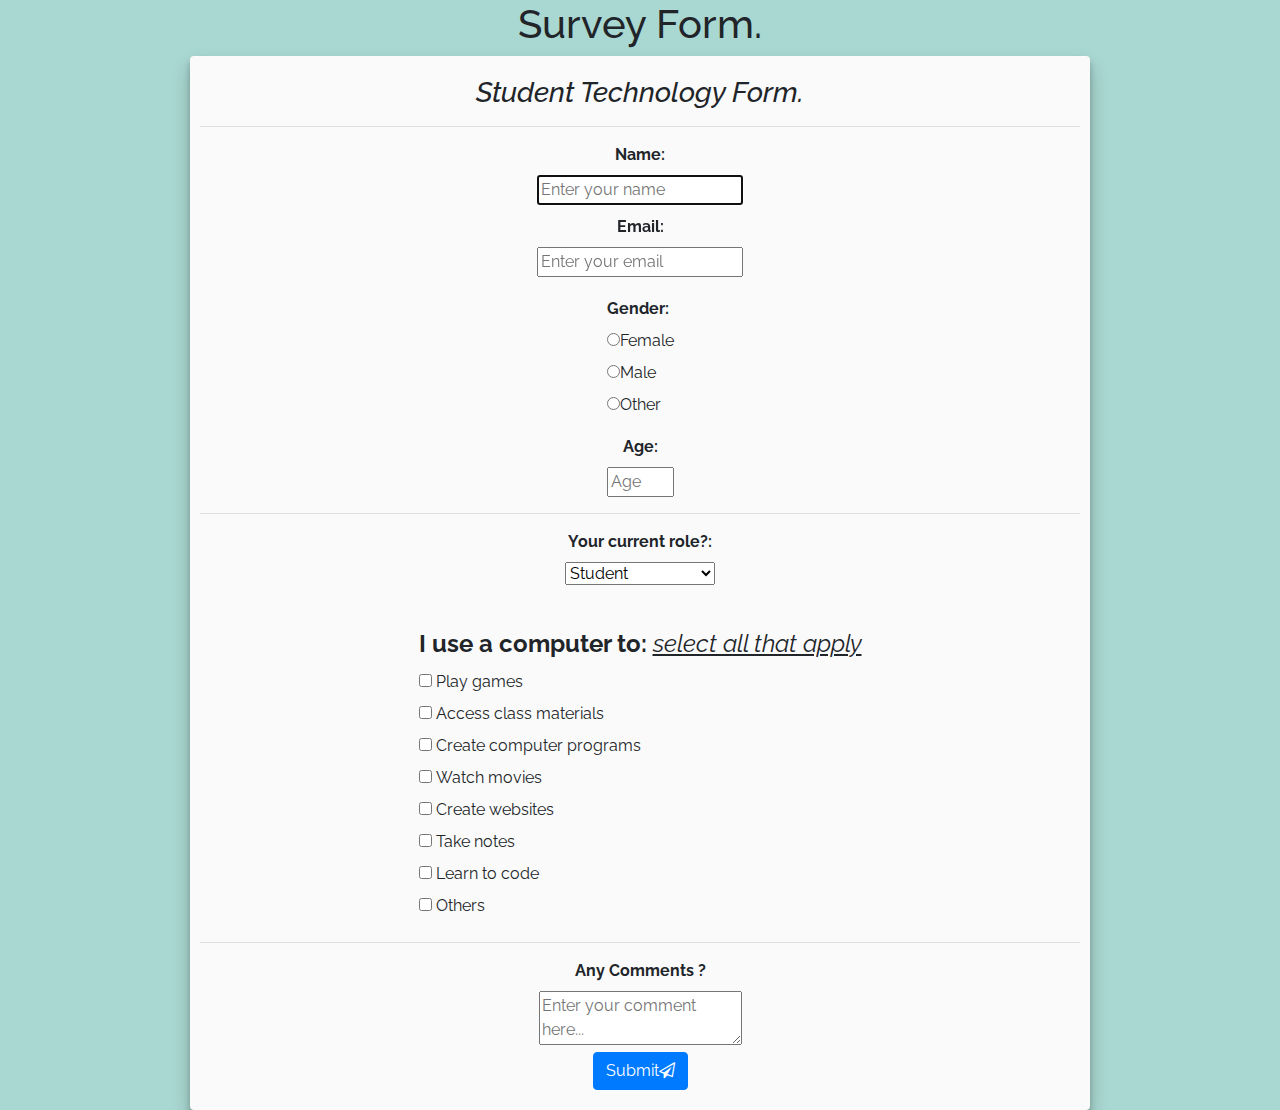
<file: Survey_Form/index.html>
<!DOCTYPE html>
<html lang="en">
  <head>
    <meta charset="utf-8">
    <title>Survey Form</title>

    <!-- Bootstrap, Font awesome -->
    <link rel="stylesheet" href="https://stackpath.bootstrapcdn.com/bootstrap/4.3.1/css/bootstrap.min.css" integrity="sha384-ggOyR0iXCbMQv3Xipma34MD+dH/1fQ784/j6cY/iJTQUOhcWr7x9JvoRxT2MZw1T" crossorigin="anonymous">
    <link rel="stylesheet" href="https://cdnjs.cloudflare.com/ajax/libs/font-awesome/4.7.0/css/font-awesome.min.css">
    <link href="style.css" rel="stylesheet">
    <meta name="viewport" content="width=device-width, initial-scale=1, shrink-to-fit=no">
  </head>

  <body>
    <h1 id="title">Survey Form.</h1>
    <div id="container">
      <h3><p id="description"><i>Student Technology Form.</i></p></h3>
      <hr id="line"/>
        <form id="survey-form">
          <div id="name-div">
            <div class="details">
              <label id="name-label" for="name"><b> Name: </b></label>
            </div>
            <div class="details">
              <input autofocus type="text" name="name" id="name" class="input-field" placeholder="Enter your name" required>
            </div>
          </div>

          <div id="email-div" class="margings">
            <div class="details">
              <label id="email-label" for="email"><b>Email: </b></label>
            </div>
            <div class="details">
              <input type="email" class="inputs-Elements" name="email" id="email" placeholder="Enter your email" required>
            </div>
          </div>

          <div id="gender" class="row">
            <div id="gender-div">
              <label id=""><b>Gender:</b> </label>
            </div>
            <div class="gender-button">
              <div id="label">
                <label for="female">
                  <input id="female" type="radio" name="gender" value="female">Female
                </label>
              </div>
              <div id="label">
                <label for="male">
                  <input id="male" type="radio" name="gender" value="male">Male
                </label>
              </div>
              <div id="label">
                <label for="other">
                  <input id="other" type="radio" name="gender" value="other">Other
                </label>
              </div>
            </div>
          </div>

          <div id="age-div">
            <div id="label" class="details">
              <label id="number-label" for="age"><b> Age: </b></label>
            </div>
            <div id="age-box" class="details margings">
              <input id="number" type="number" required name="age" placeholder="Age" min="1" max="125" >
            </div>
          </div>
          <hr id="line"/>

          <div id="position-div">
            <div id="labels" class="details margings">
              <label for="currentPos"><b>Your current role?: </b></label>
            </div>

            <div id="rightTab" class="details">
              <select id="dropdown" name="currentPos" class="dropdown">
                <option disabled value>Select an option</option>
                <option  value="student">Student</option>
                <option value="job">Part Time Job</option>
                <option value="job">Full Time Job</option>
                <option value="learner">Full Time Learner</option>
                <option value="preferNo">Prefer not to say</option>
                <option value="other">Other</option>
              </select>
            </div>
          </div>

          <div id="computer-use">
            <fieldset>
                <legend><b>I use a computer to: </b><i><u>select all that apply</u></i></legend>
                <input id="newbie" type="checkbox" name="levels" value="newbie">
                <label for="newbie">Play games</label><br>
                <input id="intermediate" type="checkbox" name="levels" value="intermediate">
                <label for="intermediate">Access class materials</label><br>
                <input id="intermediate" type="checkbox" name="levels" value="intermediate">
                <label for="intermediate">Create computer programs</label><br>
                <input id="intermediate" type="checkbox" name="levels" value="intermediate">
                <label for="intermediate">Watch movies</label><br>
                <input id="intermediate" type="checkbox" name="levels" value="intermediate">
                <label for="intermediate">Create websites</label><br>
                <input id="intermediate" type="checkbox" name="levels" value="intermediate">
                <label for="intermediate">Take notes</label><br>
                <input id="intermediate" type="checkbox" name="levels" value="intermediate">
                <label for="intermediate">Learn to code</label><br>
                <input id="intermediate" type="checkbox" name="levels" value="intermediate">
                <label for="intermediate">Others</label><br>
            </fieldset>
          </div>
          <hr id="line"/>

          <div id="suggestions">
            <div id="label">
              <label for="comments"><b>Any Comments ? </b></label>
            </div>
            <div id="comments-box">
              <textarea id="comments" name="comment" placeholder="Enter your comment here..."></textarea>
            </div>
          </div>

          <button id="submit" type="submit" class="btn btn-primary">Submit<i class="fa fa-paper-plane-o" aria-hidden="true"></i></button>
        </form>
    </div>
  </body>
</html>
</file>
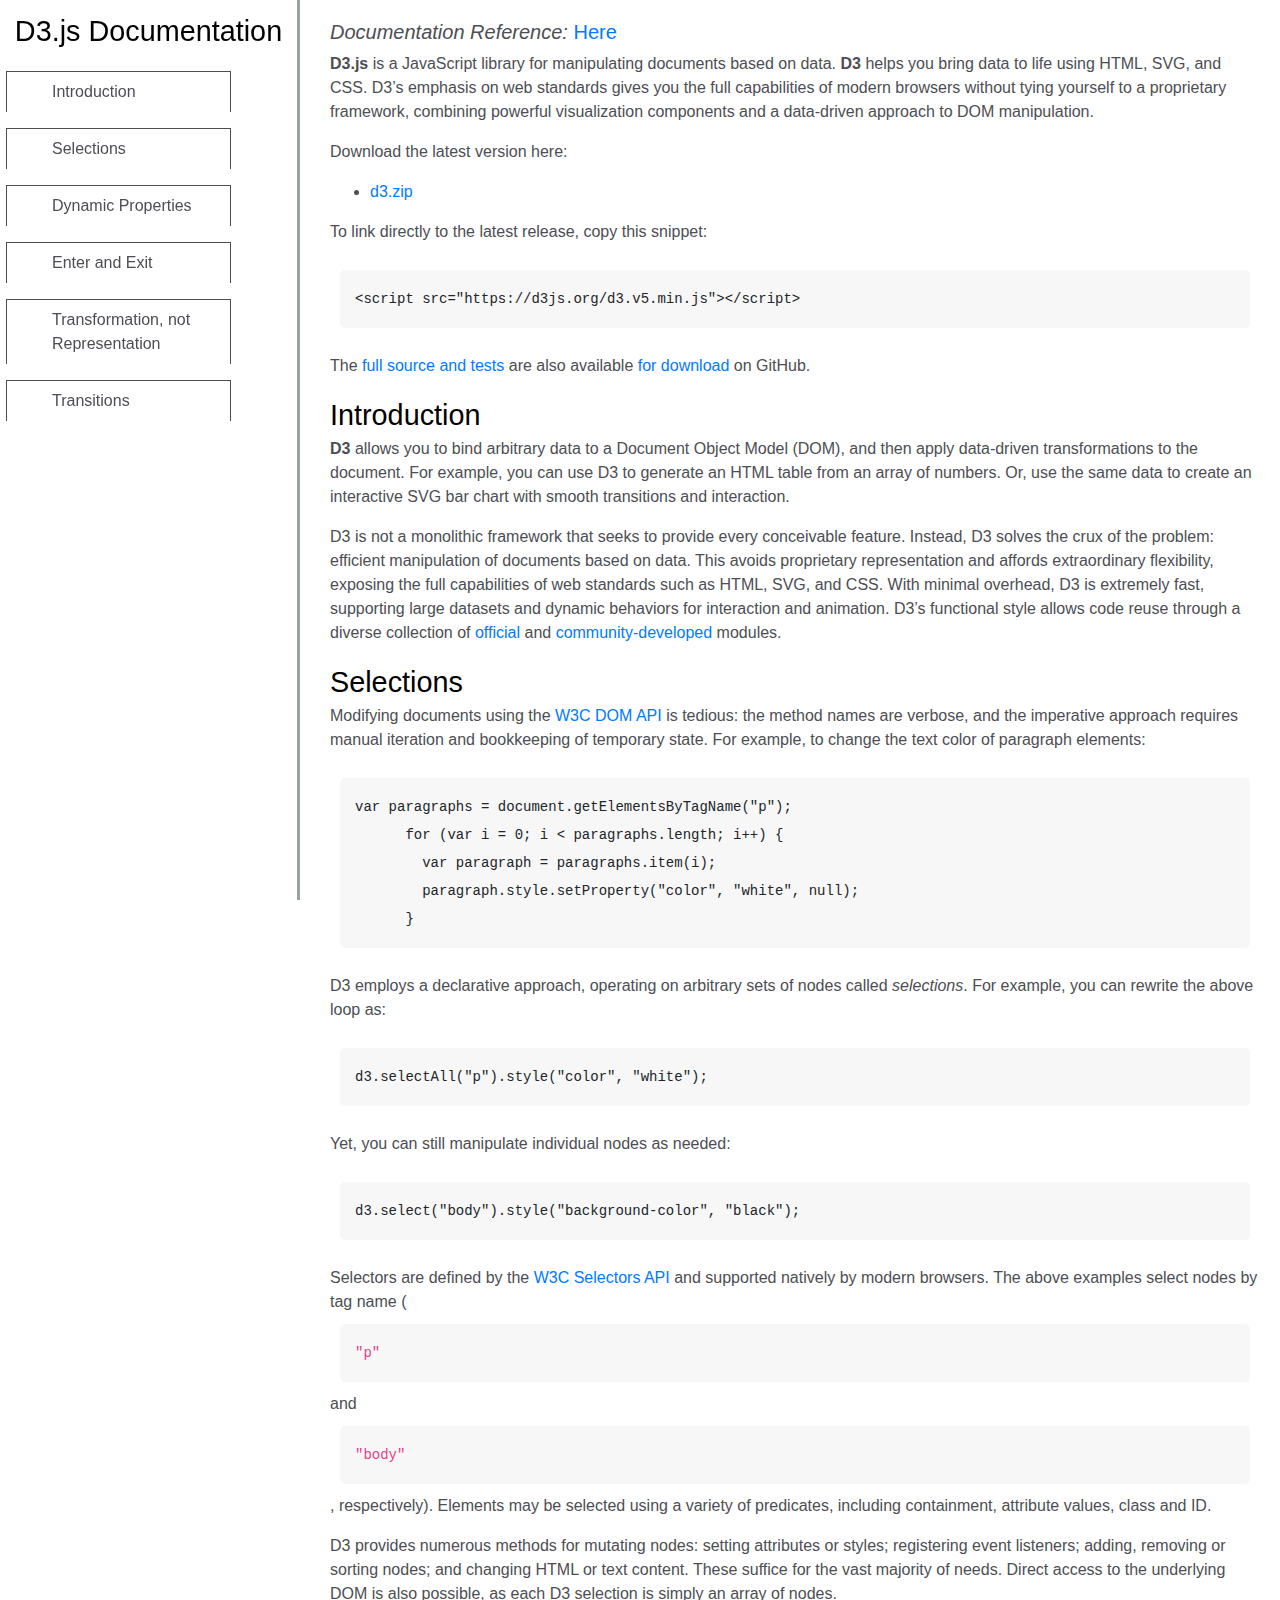
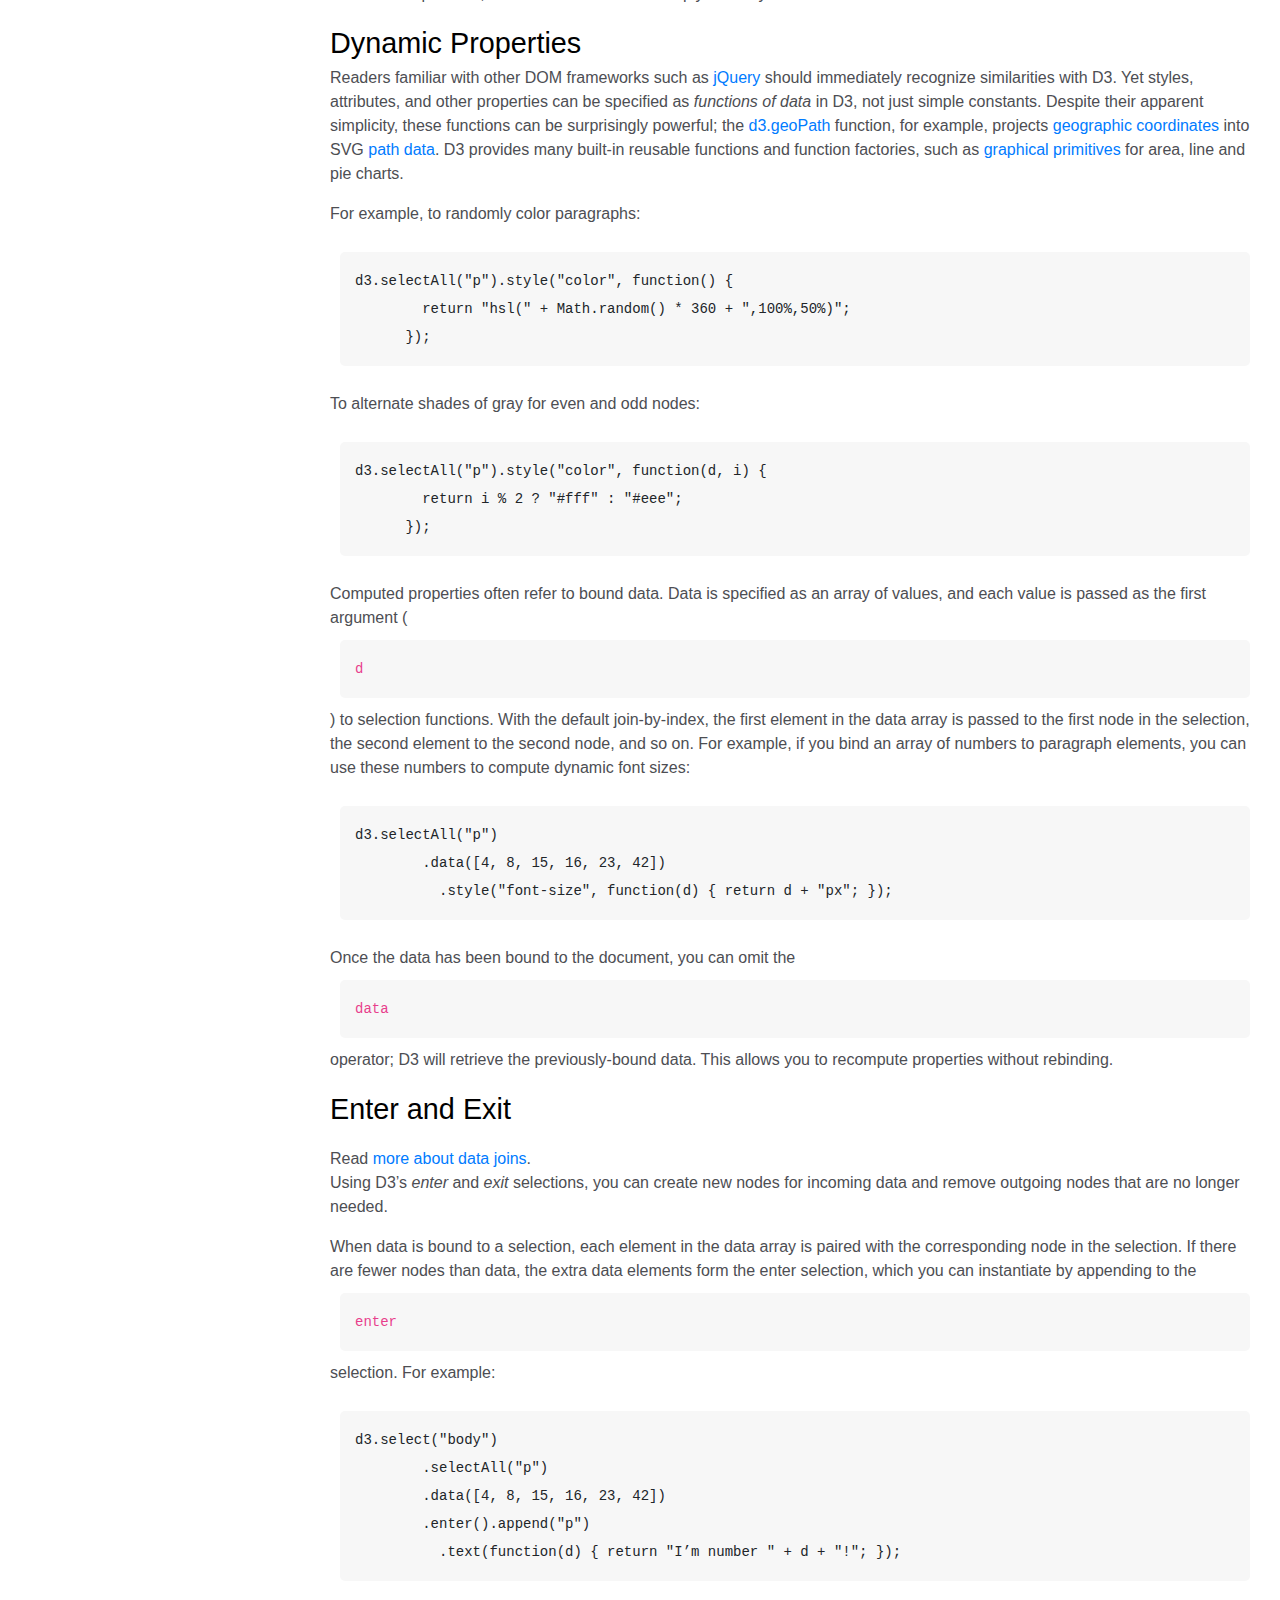
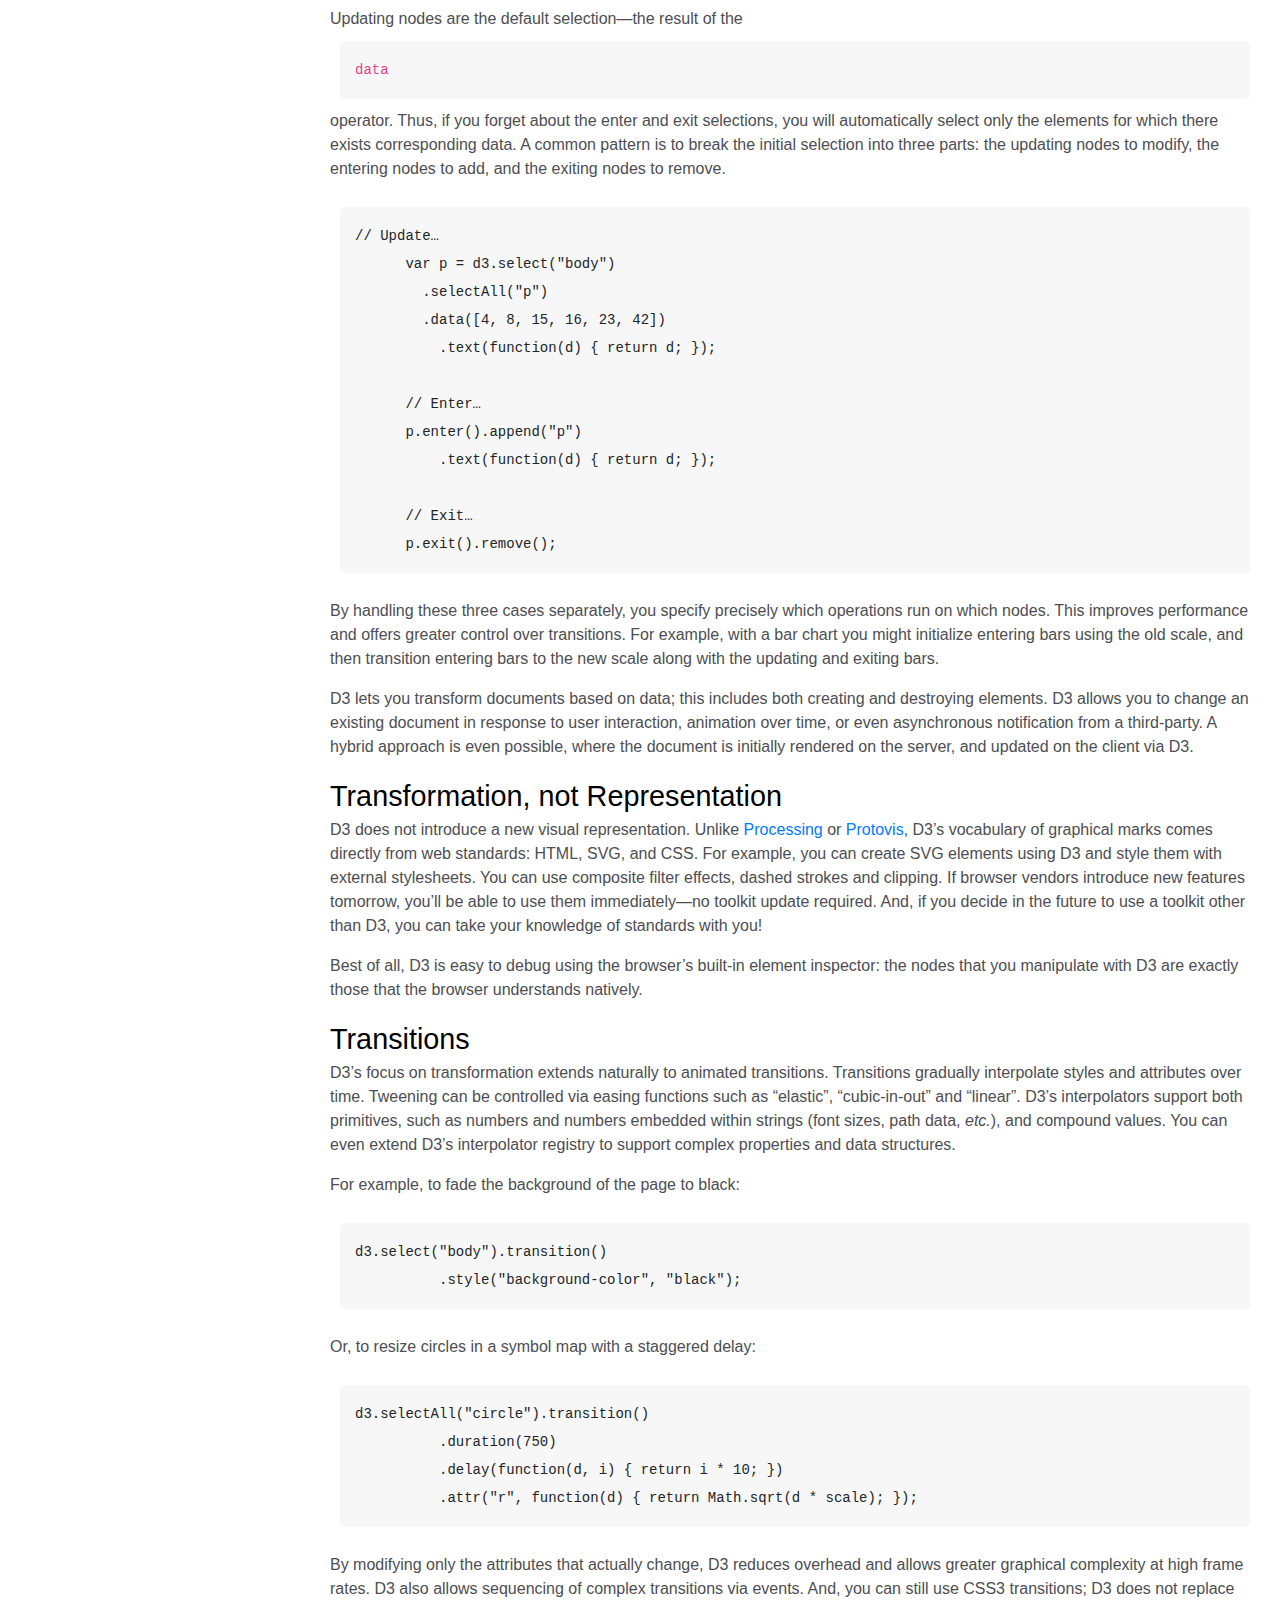
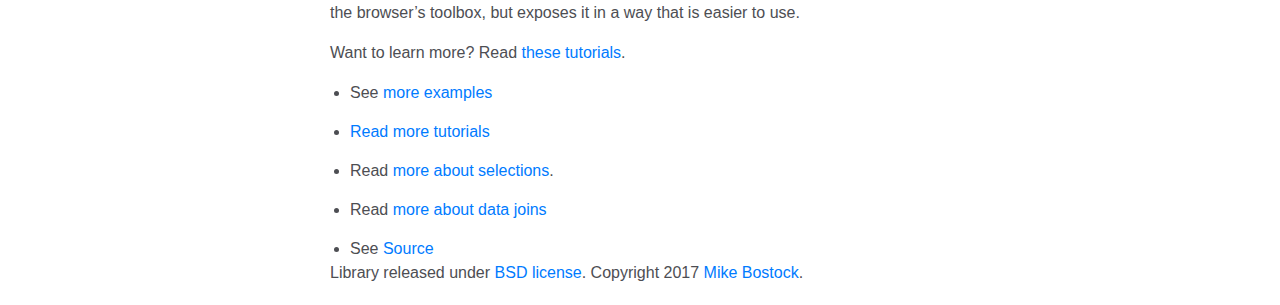
<file: Technical_Documentation_Page/index.html>
<!doctype html>
<html lang="en">
  <head>
    <!-- Required meta tags -->
    <meta charset="utf-8">
    <meta name="viewport" content="width=device-width, initial-scale=1, shrink-to-fit=no">

    <!-- Bootstrap CSS -->
    <link rel="stylesheet" href="https://stackpath.bootstrapcdn.com/bootstrap/4.3.1/css/bootstrap.min.css" integrity="sha384-ggOyR0iXCbMQv3Xipma34MD+dH/1fQ784/j6cY/iJTQUOhcWr7x9JvoRxT2MZw1T" crossorigin="anonymous">
    <link rel="stylesheet" type="text/css" href="style.css">

    <title>Technical Documentation Page</title>
  </head>

  <body>
    <nav id="navbar">
        <header>D3.js Documentation</header>
        <ul> 
          <a class="nav-link" href="#Introduction" rel="internal"><li>Introduction</li></a>
          <a class="nav-link" href="#Selections" rel="internal"><li>Selections</li></a>
          <a class="nav-link" href="#Dynamic_Properties" rel="internal"><li>Dynamic Properties</li></a>
          <a class="nav-link" href="#Enter_and_Exit" rel="internal"><li>Enter and Exit</li></a>
          <a class="nav-link" href="#Transformation,_not_Representation" rel="internal"><li>Transformation, not Representation</li></a>
          <a class="nav-link" href="#Transitions" rel="internal"><li>Transitions</li></a>
        </ul>
      </nav>
      
      <main id="main-doc">
        <h5><i>Documentation Reference:</i> <a href="https://d3js.org/">Here</a></h5>
          <div class="column">
            <p><b>D3.js</b> is a JavaScript library for manipulating documents based on data. <b>D3</b> helps you bring data to life using HTML, SVG, and CSS. D3’s emphasis on web standards gives you the full capabilities of modern browsers without tying yourself to a proprietary framework, combining powerful visualization components and a data-driven approach to DOM manipulation.
      
      <p>Download the latest version <span id="version"></span> here:
      
      <ul>
        <li><a id="download" href="https://github.com/d3/d3/releases/latest">d3.zip</a>
      </ul>
      
      <p>To link directly to the latest release, copy this snippet:
      
      <pre><code class="html">&lt;script src="https://d3js.org/d3.v5.min.js">&lt;/script></code></pre>
      
      <p>The <a href="https://github.com/d3/d3">full source and tests</a> are also available <a href="https://github.com/d3/d3/zipball/master">for download</a> on GitHub.
      
        <section class="main-section" id="Introduction">
          <header>Introduction</header>
          <p><b>D3</b> allows you to bind arbitrary data to a Document Object Model (DOM), and then apply data-driven transformations to the document. For example, you can use D3 to generate an HTML table from an array of numbers. Or, use the same data to create an interactive SVG bar chart with smooth transitions and interaction.
      
      <p>D3 is not a monolithic framework that seeks to provide every conceivable feature. Instead, D3 solves the crux of the problem: efficient manipulation of documents based on data. This avoids proprietary representation and affords extraordinary flexibility, exposing the full capabilities of web standards such as HTML, SVG, and CSS. With minimal overhead, D3 is extremely fast, supporting large datasets and dynamic behaviors for interaction and animation. D3’s functional style allows code reuse through a diverse collection of <a href="https://github.com/d3/d3/blob/master/API.md">official</a> and <a href="https://www.npmjs.com/browse/keyword/d3-module">community-developed</a> modules.
        
        </section>
      
      <section class="main-section" id="Selections">
        <header>Selections</header>
        
      
      <p>Modifying documents using the <a href="https://www.w3.org/DOM/DOMTR">W3C DOM API</a> is tedious: the method names are verbose, and the imperative approach requires manual iteration and bookkeeping of temporary state. For example, to change the text color of paragraph elements:
      
      <pre><code>var paragraphs = document.getElementsByTagName("p");
      for (var i = 0; i &lt; paragraphs.length; i++) {
        var paragraph = paragraphs.item(i);
        paragraph.style.setProperty("color", "white", null);
      }</code></pre>
      
      <p>D3 employs a declarative approach, operating on arbitrary sets of nodes called <i>selections</i>. For example, you can rewrite the above loop as:
      
      <pre><code>d3.selectAll("p").style("color", "white");</code></pre>
      
      <p>Yet, you can still manipulate individual nodes as needed:
      
      <pre><code>d3.select("body").style("background-color", "black");</code></pre>
      
      <p>Selectors are defined by the <a href="https://www.w3.org/TR/selectors-api/">W3C Selectors API</a> and supported natively by modern browsers. The above examples select nodes by tag name (<code>"p"</code> and <code>"body"</code>, respectively). Elements may be selected using a variety of predicates, including containment, attribute values, class and ID.
      
      <p>D3 provides numerous methods for mutating nodes: setting attributes or styles; registering event listeners; adding, removing or sorting nodes; and changing HTML or text content. These suffice for the vast majority of needs. Direct access to the underlying DOM is also possible, as each D3 selection is simply an array of nodes.
        
      </section>
      
      <section class="main-section" id="Dynamic_Properties">
        <header>Dynamic Properties</header>
        <p>Readers familiar with other DOM frameworks such as <a href="https://jquery.com/">jQuery</a> should immediately recognize similarities with D3. Yet styles, attributes, and other properties can be specified as <i>functions of data</i> in D3, not just simple constants. Despite their apparent simplicity, these functions can be surprisingly powerful; the <a href="https://github.com/d3/d3-geo/blob/master/README.md#geoPath">d3.geoPath</a> function, for example, projects <a href="https://tools.ietf.org/html/rfc7946">geographic coordinates</a> into SVG <a href="https://www.w3.org/TR/SVG/paths.html#PathData">path data</a>. D3 provides many built-in reusable functions and function factories, such as <a href="https://github.com/d3/d3-shape">graphical primitives</a> for area, line and pie charts.
      
      <p>For example, to randomly color paragraphs:
      
      <pre><code>d3.selectAll("p").style("color", function() {
        return "hsl(" + Math.random() * 360 + ",100%,50%)";
      });</code></pre>
      
      <p>To alternate shades of gray for even and odd nodes:
      
      <pre><code>d3.selectAll("p").style("color", function(d, i) {
        return i % 2 ? "#fff" : "#eee";
      });</code></pre>
      
      <p>Computed properties often refer to bound data. Data is specified as an array of values, and each value is passed as the first argument (<code>d</code>) to selection functions. With the default join-by-index, the first element in the data array is passed to the first node in the selection, the second element to the second node, and so on. For example, if you bind an array of numbers to paragraph elements, you can use these numbers to compute dynamic font sizes:
      
      <pre><code>d3.selectAll("p")
        .data([4, 8, 15, 16, 23, 42])
          .style("font-size", function(d) { return d + "px"; });</code></pre>
      
      <p>Once the data has been bound to the document, you can omit the <code>data</code> operator; D3 will retrieve the previously-bound data. This allows you to recompute properties without rebinding.
      </section>
      
      <section class="main-section" id="Enter_and_Exit">
        <header>Enter and Exit</header>
        <p><aside>Read <a href="https://bost.ocks.org/mike/join/">more about data joins</a>.</aside>
      
      <p>Using D3’s <i>enter</i> and <i>exit</i> selections, you can create new nodes for incoming data and remove outgoing nodes that are no longer needed.
      
      <p>When data is bound to a selection, each element in the data array is paired with the corresponding node in the selection. If there are fewer nodes than data, the extra data elements form the enter selection, which you can instantiate by appending to the <code>enter</code> selection. For example:
      
      <pre><code>d3.select("body")
        .selectAll("p")
        .data([4, 8, 15, 16, 23, 42])
        .enter().append("p")
          .text(function(d) { return "I’m number " + d + "!"; });</code></pre>
      
      <p>Updating nodes are the default selection—the result of the <code>data</code> operator. Thus, if you forget about the enter and exit selections, you will automatically select only the elements for which there exists corresponding data. A common pattern is to break the initial selection into three parts: the updating nodes to modify, the entering nodes to add, and the exiting nodes to remove.
      
      <pre><code>// Update…
      var p = d3.select("body")
        .selectAll("p")
        .data([4, 8, 15, 16, 23, 42])
          .text(function(d) { return d; });
      
      // Enter…
      p.enter().append("p")
          .text(function(d) { return d; });
      
      // Exit…
      p.exit().remove();</code></pre>
      
      <p>By handling these three cases separately, you specify precisely which operations run on which nodes. This improves performance and offers greater control over transitions. For example, with a bar chart you might initialize entering bars using the old scale, and then transition entering bars to the new scale along with the updating and exiting bars.
      
      <p>D3 lets you transform documents based on data; this includes both creating and destroying elements. D3 allows you to change an existing document in response to user interaction, animation over time, or even asynchronous notification from a third-party. A hybrid approach is even possible, where the document is initially rendered on the server, and updated on the client via D3.
      </section>
      
      <section class="main-section" id="Transformation,_not_Representation">
        <header>Transformation, not Representation</header>
        <p>D3 does not introduce a new visual representation. Unlike <a href="https://processing.org/">Processing</a> or <a href="https://mbostock.github.io/protovis/">Protovis</a>, D3’s vocabulary of graphical marks comes directly from web standards: HTML, SVG, and CSS. For example, you can create SVG elements using D3 and style them with external stylesheets. You can use composite filter effects, dashed strokes and clipping. If browser vendors introduce new features tomorrow, you’ll be able to use them immediately—no toolkit update required. And, if you decide in the future to use a toolkit other than D3, you can take your knowledge of standards with you!
      
      <p>Best of all, D3 is easy to debug using the browser’s built-in element inspector: the nodes that you manipulate with D3 are exactly those that the browser understands natively.
      </section>
      
      <section class="main-section" id="Transitions">
        <header>Transitions</header>
        <p>D3’s focus on transformation extends naturally to animated transitions. Transitions gradually interpolate styles and attributes over time. Tweening can be controlled via easing functions such as “elastic”, “cubic-in-out” and “linear”. D3’s interpolators support both primitives, such as numbers and numbers embedded within strings (font sizes, path data, <i>etc.</i>), and compound values. You can even extend D3’s interpolator registry to support complex properties and data structures.
      
      <p>For example, to fade the background of the page to black:
      
      <pre><code>d3.select("body").transition()
          .style("background-color", "black");</code></pre>
      
      <p>Or, to resize circles in a symbol map with a staggered delay:
      
      <pre><code>d3.selectAll("circle").transition()
          .duration(750)
          .delay(function(d, i) { return i * 10; })
          .attr("r", function(d) { return Math.sqrt(d * scale); });</code></pre>
      
      <p>By modifying only the attributes that actually change, D3 reduces overhead and allows greater graphical complexity at high frame rates. D3 also allows sequencing of complex transitions via events. And, you can still use CSS3 transitions; D3 does not replace the browser’s toolbox, but exposes it in a way that is easier to use.
      
        <p>Want to learn more? Read <a href="https://github.com/d3/d3/wiki/Tutorials">these tutorials</a>.
        <li>See <a href="https://github.com/d3/d3/wiki/Gallery">more examples</li>
        <li>Read <a href="https://github.com/d3/d3/wiki/Tutorials">more tutorials</a></li>
        <li>Read <a href="https://github.com/d3/d3-selection">more about selections</a>.</li>
        <li>Read <a href="https://bost.ocks.org/mike/join/">more about data joins</a></li>
        <li>See <a href="https://github.com/d3/d3">Source</a></li>
      </section>
      
      <footer>
        Library released under <a href="https://opensource.org/licenses/BSD-3-Clause">BSD license</a>. Copyright 2017 <a href="https://bost.ocks.org/mike/" rel="author">Mike Bostock</a>.
      </footer>
          </div>
      </main>
      
      
      
      
  </body>

</html>
</file>
<file: Survey_Form/style.css>
@import url(https://fonts.googleapis.com/css?family=Raleway:400,500);

html,
body {
  background-color: #a9d7d1;
  text-align: center;
  font-family: 'Raleway', Helvetica, sans-serif;
  min-width: 320px;
}

#container {
  background-color: rgb(250, 250, 250);
  margin: 0 auto;
  border-radius: 4px;
  width: 75%;
  max-width: 900px;
  padding: 10px;
  padding-top: 20px;
  padding-bottom: 20px;
  box-shadow: 0 10px 20px rgba(0,0,0,0.19), 0 6px 6px rgba(0,0,0,0.23);
}

#name-div, #email-div {
  padding-bottom: 10px;
}

#age-div {
  text-align: center;
  padding-top: 10px;
}

#gender {
  text-align: center;
  padding-top: 10px;
  display: inline-block;
  text-align: left;
}

#position-div {
 padding-bottom: 10px;
}

#checkbox {
  display: block;
}

#computer-use {
 display: inline-block;
  text-align: left;
  padding-top: 30px;
}

#line {
  font-weight: bolder;
}
</file>
<file: Technical_Documentation_Page/style.css>
html,body{
    min-width:290px;
      color: #4d4e53;
      background-color: #ffffff;
      font-family: 'Open Sans',Arial,sans-serif;
      line-height: 1.5;
  }
  
  #navbar{
    position:fixed;
    min-width:290px;
    top:0px;
    left:0px;
    width:300px;
    height:100%;
    border-right:solid;
    border-color:rgba(0,22,22,0.4)
  }

  header{
    color:black;
    font-size: 30px;
    margin:10px;
    text-align:center;
    font-size:1.8em;
    font-weight:thin;
  }

  #main-doc header{
    text-align:left;
    margin:0px;
  }

  #navbar ul{
    height:88%;
    overflow-y:auto;
    overflow-x:hidden;
  }

  #navbar li{
    color: #4d4e53;
    border:1px solid;
    border-bottom-width:0px;
    padding:8px;
    padding-left:45px;
    list-style: none;
    position:relative;
   left:-50px;
    width:100%;
    
  }
  #navbar a{
    color: #4d4e53;
      text-decoration:none;
      cursor:pointer;
  }

  #main-doc{
    position: absolute;
    margin-left:310px;
    padding:20px;
    margin-bottom:110px;
  }

  section article{
    color: #4d4e53;
    margin:15px;
    font-size:0.96em;
  }

  section li {
    margin:15px 0px 0px 20px;
  }

  code{
    display:block;
      text-align: left;
    white-space: pre;
    position: relative;
      word-break: normal;
      word-wrap: normal;
      line-height: 2;
      background-color:#f7f7f7;
    padding:15px;
    margin:10px;
      border-radius:5px;
  }
  @media only screen and (max-width: 815px) {
      /* For mobile phones: */
    #navbar ul{
    border:1px solid;
      height:207px;
    }
      #navbar{
        background-color:white;
        position:absolute;
        top:0;
        padding:0;
        margin: 0;
        width:100%;
        max-height:275px;
        border:none;
        z-index:1;
        border-bottom:2px solid;
      }
    #main-doc{
      position: relative;
      margin-left:0px;
      margin-top:270px;
    }
 
  }
  @media only screen and (max-width: 400px) {
    #main-doc{
      margin-left:-10px;
    }
    code{
      margin-left:-20px;
      width:100%;
      padding:15px;
      padding-left:10px;
      padding-right:45px;
      min-width:233px;
    }
  }
</file>
